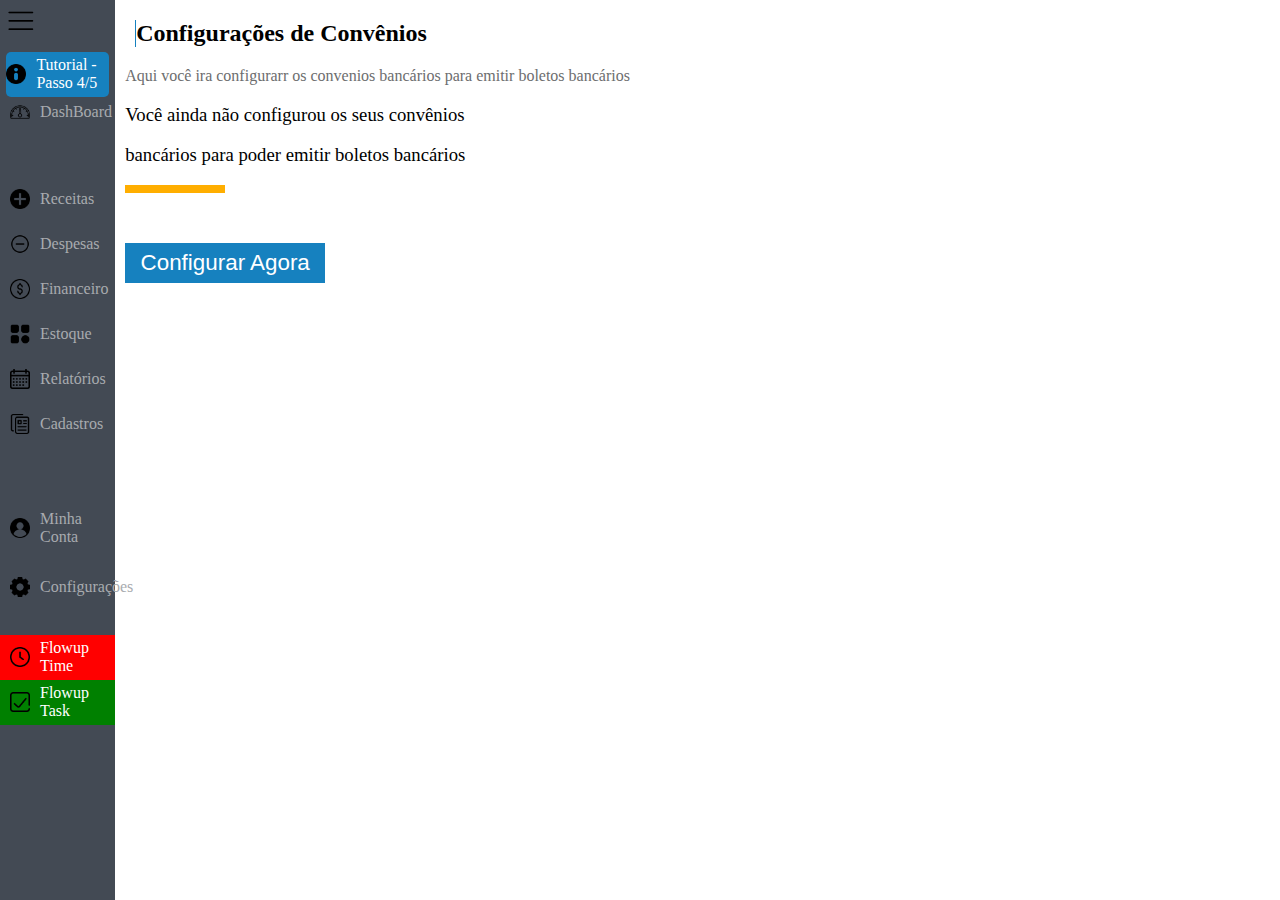
<file: index.html>
<!DOCTYPE html>
<html lang="pt-br">

<head>
    <meta charset="UTF-8">
    <meta http-equiv="X-UA-Compatible" content="IE=edge">
    <meta name="viewport" content="width=device-width, initial-scale=1.0">
    <title>Teste estágio</title>
    <link rel="stylesheet" href="styles.css">
    <script src="https://code.jquery.com/jquery-3.6.0.min.js"
        integrity="sha256-/xUj+3OJU5yExlq6GSYGSHk7tPXikynS7ogEvDej/m4=" crossorigin="anonymous"></script>
    <script src="script.js"></script>
</head>

<body>
    <div class="contentGeral">
        <div class="leftBar">
            <div class="buttonSandu">
                <img src="img/menu-aberto.png" alt="Menu Sanduiche">
            </div>
            <div class="tutorialContent">
                <div class="tutorial">
                    <img src="img/info.png" alt="Info logo">
                    <div class="textTutorial">Tutorial - Passo 4/5</div>
                </div>
            </div>

            <div class="dashboardContent">
                <img src="img/speed.png" alt="Dash logo">
                <p>DashBoard</p>
            </div>

            <div class="optionsContent">
                <div class="optionHandleContent">
                    <img src="img/plus.png" alt="">
                    <p>Receitas</p>
                </div>
                <div class="optionHandleContent">
                    <img src="img/menos.png" alt="Despesas logo">
                    <p>Despesas</p>
                </div>
                <div class="optionHandleContent">
                    <img src="img/money.png" alt="Financeiro logo">
                    <p>Financeiro</p>
                </div>
                <div class="optionHandleContent">
                    <img src="img/options.png" alt="Estoque logo">
                    <p>Estoque</p>
                </div>
                <div class="optionHandleContent">
                    <img src="img/calendar.png" alt="Calendario logo">
                    <p>Relatórios</p>
                </div>
                <div class="optionHandleContent">
                    <img src="img/paste.png" alt="Pasta logo">
                    <p>Cadastros</p>
                </div>
            </div>

            <div class="userOptionsContent">
                <div class="myAccountOptionContent">
                    <img src="img/user.png" alt="User logo">
                    <p>Minha Conta</p>
                </div>
                <div class="configurationContent">
                    <img src="img/config.png" alt="Config logo">
                    <p>Configurações</p>
                </div>
            </div>

            <div class="flowupContent">
                <div class="flowupTimeContent">
                    <img src="img/clock.png" alt="Clock logo">
                    <p>Flowup Time</p>
                </div>
                <div class="flowupTaskContent">
                    <img src="img/checkbox.png" alt="Check logo">
                    <p>Flowup Task</p>
                </div>
            </div>
        </div>

        <div class="contentInfo">
            <div class="mensageInicial">
                <h2>Configurações de Convênios</h2>
            </div>
            <div class="infoMore">
                <p>Aqui você ira configurarr os convenios bancários para emitir boletos bancários</p>
            </div>
            <div class="infoMore">
                <h3>Você ainda não configurou os seus convênios</h3>
                <h3>bancários para poder emitir boletos bancários</h3>
                <div class="bar"></div>
            </div>
            <div class="config">
                <button onclick="open_link_form()">Configurar Agora</button>
            </div>
        </div>
    </div>
</body>

</html>
</file>
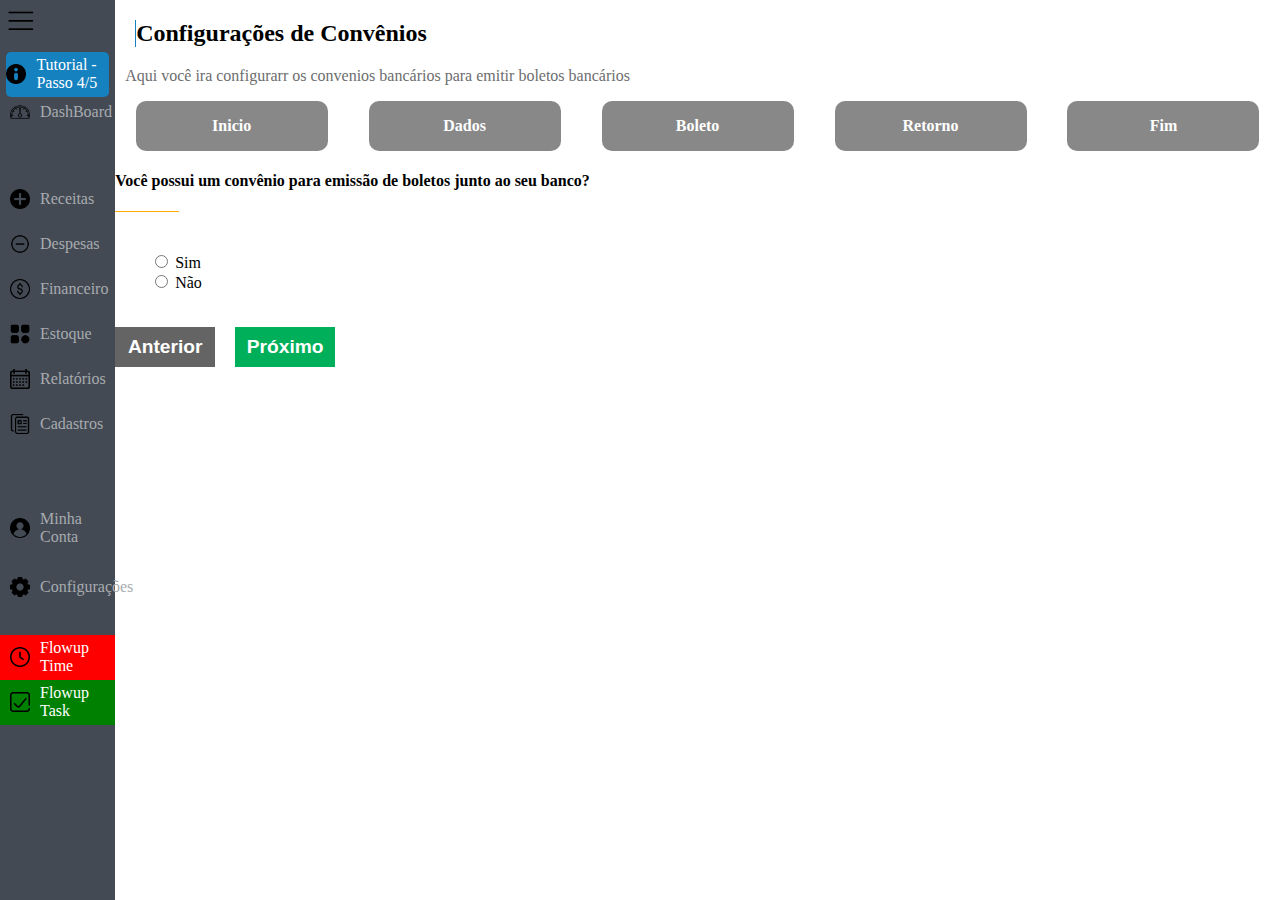
<file: form.html>
<!DOCTYPE html>
<html lang="pt-br">

<head>
    <meta charset="UTF-8">
    <meta http-equiv="X-UA-Compatible" content="IE=edge">
    <meta name="viewport" content="width=device-width, initial-scale=1.0">
    <title>Teste estágio</title>
    <link rel="stylesheet" href="styles.css">
    <script src="https://code.jquery.com/jquery-3.6.0.min.js"
        integrity="sha256-/xUj+3OJU5yExlq6GSYGSHk7tPXikynS7ogEvDej/m4=" crossorigin="anonymous"></script>
    <script src="script.js"></script>
</head>

<body>
    <div class="contentGeral">
        <div class="leftBar">
            <div class="buttonSandu">
                <img src="img/menu-aberto.png" alt="Menu Sanduiche">
            </div>
            <div class="tutorialContent">
                <div class="tutorial">
                    <img src="img/info.png" alt="Info logo">
                    <div class="textTutorial">Tutorial - Passo 4/5</div>
                </div>
            </div>

            <div class="dashboardContent">
                <img src="img/speed.png" alt="Dash logo">
                <p>DashBoard</p>
            </div>

            <div class="optionsContent">
                <div class="optionHandleContent">
                    <img src="img/plus.png" alt="">
                    <p>Receitas</p>
                </div>
                <div class="optionHandleContent">
                    <img src="img/menos.png" alt="Despesas logo">
                    <p>Despesas</p>
                </div>
                <div class="optionHandleContent">
                    <img src="img/money.png" alt="Financeiro logo">
                    <p>Financeiro</p>
                </div>
                <div class="optionHandleContent">
                    <img src="img/options.png" alt="Estoque logo">
                    <p>Estoque</p>
                </div>
                <div class="optionHandleContent">
                    <img src="img/calendar.png" alt="Calendario logo">
                    <p>Relatórios</p>
                </div>
                <div class="optionHandleContent">
                    <img src="img/paste.png" alt="Pasta logo">
                    <p>Cadastros</p>
                </div>
            </div>

            <div class="userOptionsContent">
                <div class="myAccountOptionContent">
                    <img src="img/user.png" alt="User logo">
                    <p>Minha Conta</p>
                </div>
                <div class="configurationContent">
                    <img src="img/config.png" alt="Config logo">
                    <p>Configurações</p>
                </div>
            </div>

            <div class="flowupContent">
                <div class="flowupTimeContent">
                    <img src="img/clock.png" alt="Clock logo">
                    <p>Flowup Time</p>
                </div>
                <div class="flowupTaskContent">
                    <img src="img/checkbox.png" alt="Check logo">
                    <p>Flowup Task</p>
                </div>
            </div>
        </div>

        <div class="contentInfo">
            <div class="container">
                <div class="mensageInicial">
                    <h2>Configurações de Convênios</h2>
                </div>
                <div class="infoMore">
                    <p>Aqui você ira configurarr os convenios bancários para emitir boletos bancários</p>
                </div>
                <div class="stepsCountsNumber">
                    <div class="CountsNumber">
                        Inicio
                    </div>
                    <div class="CountsNumber">
                        Dados
                    </div>
                    <div class="CountsNumber">
                        Boleto
                    </div>
                    <div class="CountsNumber">
                        Retorno
                    </div>
                    <div class="CountsNumber">
                        Fim
                    </div>
                </div>
                <div class="row">
                    <div class="col-lg-12">
                        <form action="processa.php" method="post">
                            <div id="step_1" class="step">
                                <h4>Você possui um convênio para emissão de boletos junto ao seu banco?</h4>
                                <div class="barForm">
                                </div>

                                <input type="radio" id="html" name="fav_language" value="HTML">
                                <label for="html">Sim</label><br>
                                <input type="radio" id="css" name="fav_language" value="CSS">
                                <label for="css">Não</label><br>
                            </div>
                            <div id="step_2" class="step">
                                <h4>Este conveênio é para emissão de boletos sem registro?</h4>
                                <div class="barForm">
                                </div>

                                <input type="radio" id="html" name="fav_language" value="HTML">
                                <label for="html">Sim</label><br>
                                <input type="radio" id="css" name="fav_language" value="CSS">
                                <label for="css">Não</label><br>
                            </div>
                            <div id="step_3" class="step">
                                <h4>Responda as seguintes perguntas</h4>
                                <div class="barForm"></div>

                                <div class="contentQuestions">
                                    <input type="checkbox" id="vehicle1" name="vehicle1" value="Bike">
                                    <label for="vehicle1"> Lorem ipsum dolor sit amet consectetur adipisicing elit. Sed neque deleniti voluptates tenetur quis esse aliquid soluta at optio, asperiores laudantium dolorum aperiam quod, nostrum in veniam doloribus animi eos!</label><br>
                                    <input type="checkbox" id="vehicle1" name="vehicle1" value="Bike">
                                    <label for="vehicle1"> Lorem ipsum dolor sit amet consectetur adipisicing elit. Sed neque deleniti voluptates tenetur quis esse aliquid soluta at optio, asperiores laudantium dolorum aperiam quod, nostrum in veniam doloribus animi eos!</label><br>
                                    <input type="checkbox" id="vehicle1" name="vehicle1" value="Bike">
                                    <label for="vehicle1"> Lorem ipsum dolor sit amet consectetur adipisicing elit. Sed neque deleniti voluptates tenetur quis esse aliquid soluta at optio, asperiores laudantium dolorum aperiam quod, nostrum in veniam doloribus animi eos!</label><br>
                                </div>
                            </div>
                            <div id="step_4" class="step">
                                <h4>Responda as seguintes perguntas</h4>
                                <div class="barForm"></div>
                                <div class="contentBanks">
                                    <div class="bank">
                                        <div class="bankDatas">
                                            <div>
                                                Nome: Fast Soluções
                                            </div>
                                            <div>
                                                Conta: 12345-6
                                            </div>
                                            <div>
                                                Agência: 123.456-b
                                            </div>
                                        </div>
                                        <div>
                                            <h3>Itau</h3>
                                        </div>
                                    </div>
                                    <div class="bank">
                                        <div class="bankDatas">
                                            <div>
                                                Nome: Fast Soluções
                                            </div>
                                            <div>
                                                Conta: 12345-6
                                            </div>
                                            <div>
                                                Agência: 123.456-b
                                            </div>
                                        </div>
                                        <div>
                                            <h3>Itau</h3>
                                        </div>
                                    </div>
                                    <div class="bank">
                                        <div class="bankDatas">
                                            <div>
                                                Nome: Fast Soluções
                                            </div>
                                            <div>
                                                Conta: 12345-6
                                            </div>
                                            <div>
                                                Agência: 123.456-b
                                            </div>
                                        </div>
                                        <div>
                                            <h3>Bradesco</h3>
                                        </div>
                                    </div>
                                    <div class="bank">
                                        <div class="bankDatas">
                                            <div>
                                                Nome: Fast Soluções
                                            </div>
                                            <div>
                                                Conta: 12345-6
                                            </div>
                                            <div>
                                                Agência: 123.456-b
                                            </div>
                                        </div>
                                        <div>
                                            <h3>Bradesco</h3>
                                        </div>
                                    </div>
                                    
                                </div>
                            </div>
                            <div id="step_5" class="step">
                                <h4>Dados do convênio</h4>
                                <div class="barForm">
                                </div>

                                <div class="firstRowCOntent">
                                    <input type="text" id="html" name="fav_language"  placeholder="Nome">
                                    <input type="text" id="html" name="fav_language"  placeholder="Agência">
                                    <input type="text" id="html" name="fav_language"  placeholder="Conta">
                                </div>

                                <div class="secondRowCOntent">
                                    <input type="text" id="html" name="fav_language"  placeholder="Númerro da Carteira">
                                    <input type="text" id="html" name="fav_language"  placeholder="Convênio">
                                </div>

                                <h4>Dados do cedente: (quem emite a cobrança; ou seja, aquele que irá receber a quantia cobrada)</h4>
                                <div class="barForm">
                                </div>

                                <div class="firstRowCOntent">
                                    <input type="text" id="html" name="fav_language"  placeholder="Nome">
                                    <input type="text" id="html" name="fav_language"  placeholder="CPF/CNPJ do cedente">
                                </div>

                                <div class="firstRowCOntent">
                                    <input type="text" id="html" name="fav_language"  placeholder="Endereço">
                                    <input type="text" id="html" name="fav_language"  placeholder="Complemento">
                                </div>

                                <div class="firstRowCOntent">
                                    <input type="number" id="html" name="fav_language"  placeholder="Número">
                                    <input type="text" id="html" name="fav_language"  placeholder="Bairro">
                                    <input type="text" id="html" name="fav_language"  placeholder="Cep">
                                    <input type="text" id="html" name="fav_language"  placeholder="Uf">
                                    <input type="text" id="html" name="fav_language"  placeholder="Cidade">
                                </div>
                            </div>

                            <div id="step_5" class="step">
                                <h4>Gerar Boleto teste</h4>
                                <div class="barForm">
                                </div>

                                <div class="buttonBole">
                                    <h2>Emitir Boleto Teste</h2>
                                </div>
                            </div>

                            <div id="step_6" class="step">
                                <h4>Arquivo de Retorno</h4>
                                <div class="barForm">
                                </div>

                                <h2>Está tudo certo.</h2>
                                <h2>Identificamos o boleto teste gerado.</h2>
                            </div>
                        </form>
                    </div>
                </div>
                <div class="rowButtons">
                    <div class="rowButtonsBack">
                        <button class="btn btn-block btn-secondary" id="prev">Anterior</button>
                    </div>
                    <div class="rowButtonsChange">
                        <button class="btn btn-block btn-secondary" id="next">Próximo</button>
                    </div>
                </div>
            </div>


            <script src="https://code.jquery.com/jquery-3.3.1.slim.min.js"
                integrity="sha384-q8i/X+965DzO0rT7abK41JStQIAqVgRVzpbzo5smXKp4YfRvH+8abtTE1Pi6jizo"
                crossorigin="anonymous"></script>
            <script src="https://cdnjs.cloudflare.com/ajax/libs/popper.js/1.14.6/umd/popper.min.js"
                integrity="sha384-wHAiFfRlMFy6i5SRaxvfOCifBUQy1xHdJ/yoi7FRNXMRBu5WHdZYu1hA6ZOblgut"
                crossorigin="anonymous"></script>
            <script>
                $(document).ready(function () {

                    //Esconde todos os passos e exibe o primeiro ao carregar a página 
                    $('.step').hide();
                    $('.step').first().show();

                    const algo = document.querySelector("#step_4");
                    //Exibe no topo em qual passo estamos pela ordem da div que esta visivel
                    var passoexibido = function () {
                        var index = parseInt($(".step:visible").index());
                        if (index == 0) {
                            //Se for o primeiro passo desabilita o botão de voltar
                            $("#prev").prop('disabled', true);
                        } else if (index == (parseInt($(".step").length) - 1)) {
                            //Se for o ultimo passo desabilita o botão de avançar
                            $("#next").prop('disabled', true);
                        } else {
                            //Em outras situações os dois serão habilitados
                            $("#next").prop('disabled', false);
                            $("#prev").prop('disabled', false);
                        }
                        $("#passo").html(index + 1);

                    };

                    //Executa a função ao carregar a página
                    passoexibido();

                    //avança para o próximo passo
                    $("#next").click(function () {
                        $(".step:visible").next().show();
                        passoexibido();
                    });

                    //retrocede para o passo anterior
                    $("#prev").click(function () {
                        $(".step:visible").prev().show();
                        passoexibido();
                    });

                });
            </script>
        </div>
    </div>
</body>

</html>
</file>
<file: styles.css>
body{
    padding: 0;
    margin: 0;
    box-sizing: border-box;
}

.contentGeral{
    display: flex;
}

.leftBar{
    width: 9vw;
    height: 100vh;
    background-color:  #434A54;
}

.buttonSandu{
    margin-bottom: 0.8rem;
}

.buttonSandu img{
    width: 40px;
    height: 40px;
}

.tutorialContent{
    width: 9vw;
    height: 35px;
    display: flex;
    align-items: center;
    justify-content: center;
    cursor: pointer;
}

.tutorial{
    width: 8vw;
    height: 45px;
    border-radius: 5px;
    display: flex;
    align-items: center;
    justify-content: center;
    color: #fff;
    background-color: #1681BF;
}

.tutorial img{
    width: 20px;
    height: 20px;
    margin-right: 10px;
}

.dashboardContent{
    width: 9vw;
    height: 20px;
    display: flex;
    justify-content: flex-start;
    align-items: center;
    margin: 10px 0;
    color: #a8abaf;
    cursor: pointer;
}

.dashboardContent img {
    width: 20px;
    height: 20px;
    margin: 0 10px;
}

.optionsContent {
    width: 9vw;
    height: 40vh;
    display: flex;
    align-items: flex-start;
    justify-content: center;
    flex-direction: column;
    color: #a8abaf;
}

.optionsContent img{
    width: 20px;
    height: 20px;
    margin: 0 10px;
}

.myAccountOptionContent img{
    width: 20px;
    height: 20px;
    margin: 0 10px;
}

.optionHandleContent{
    width: 9vw;
    height: 45px;
    display: flex;
    align-items: center;
    justify-content: flex-start;
}

.userOptionsContent{
    width: 9vw;
    height: 7vh;
    display: flex;
    align-items: flex-start;
    justify-content: center;
    flex-direction: column;
    margin-top: 30px;
    color: #a8abaf;
}

.myAccountOptionContent{
    width: 9vw;
    display: flex;
    align-items: center;
    justify-content: flex-start;
}

.configurationContent{
    width: 9vw;
    display: flex;
    align-items: center;
    justify-content: flex-start;
}

.configurationContent img{
    width: 20px;
    height: 20px;
    margin: 0 10px;
}


.flowupContent{
    margin-top: 50px;
    height: 10vh;
    width: 9vw;
    background-color: blue;
}

.myAccountOptionContent img{
    width: 20px;
    height: 20px;
    margin: 0 10px;
}

.flowupTimeContent{
    height: 5vh;
    width: 9vw;
    display: flex;
    align-items: center;
    justify-content: flex-start;
    color: #fff;
    background-color: red;
}

.flowupTimeContent img {
    width: 20px;
    height: 20px;
    margin: 0 10px;
}

.flowupTaskContent{
    height: 5vh;
    width: 9vw;
    display: flex;
    align-items: center;
    justify-content: flex-start;
    color: #fff;
    background-color: green;
}

.flowupTaskContent img{
    width: 20px;
    height: 20px;
    margin: 0 10px;
}

.contentInfo{
    height: 100vh;
    width: 91vw;
}

.mensageInicial{
    margin-left: 20px;
    border-left: 1px solid #1681BF;
}

.infoMore{
    margin-left: 10px;
    color: #6c6d6e;
}

.infoMore h3{
    color: #000;
    font-weight: 500;
}

.bar{
    width: 100px;
    border-bottom: 8px solid #FFAE00;
}

.config{
    margin-top: 50px;
    margin-left: 10px;
}

.config button{
    height: 40px;
    width: 200px;
    background-color: #1681BF;
    outline: none;
    border: none;
    font-size: 140%;
    font-weight: 400;
    color: #fff;
    cursor: pointer;
}

.stepsCountsNumber{
    width: 91vw;
    height: 50px;
    display: flex;
    align-items: center;
    justify-content: space-around;
}

.CountsNumber{
    width: 15vw;
    height: 50px;
    display: flex;
    justify-content: center;
    align-items: center;
    color: #fff;
    font-weight: bold;
    cursor: pointer;
    border-radius: 10px;
    background-color: #888888;
}

.barForm{
    width: 5vw;
    height: 10px;
    border-top: 1px solid #FFAE00;
    margin-bottom: 30px;
}

.step input{
    margin-left: 40px;
}

#step_1{
    margin-bottom: 30px;
}

.contentQuestions{
    width: 81vw;
}

.contentBanks{
    display: grid;
    grid-template-columns: 1fr 1fr;
}

.bank{
    height: 100px;
    width: 300px;
    margin-bottom: 5px;
    border-radius: 5px;
    display: flex;
    align-items: center;
    justify-content: space-around;
    box-shadow: inset 0 1px 2px rgb(104, 104, 104);
}

.firstRowCOntent{
    height: 20px;
    display: flex;
    margin-bottom: 10px;
}

.secondRowCOntent{
    height: 20px;
    display: flex;
}

.buttonBole{
    margin: 40px 0;
    height: 40px;
    width: 220px;
    background-color: #1681BF;
    display: flex;
    align-items: center;
    justify-content: center;
    color: #fff;
    cursor: pointer;
}

.rowButtons{
    height: 50px;
    display: flex;
    align-items: center;
    justify-content: flex-start;
}

.rowButtons .rowButtonsChange{
    margin-left: 20px;
}

.rowButtonsBack button{
    height: 40px;
    width: 100px;
    background-color: #646464;
    outline: none;
    border: none;
    color: #fff;
    font-weight: bold;
    font-size: larger;
}

.rowButtonsChange button{
    height: 40px;
    width: 100px;
    background-color: #00AF59;
    outline: none;
    border: none;
    color: #fff;
    font-weight: bold;
    font-size: larger;
    cursor: pointer;
}
</file>
